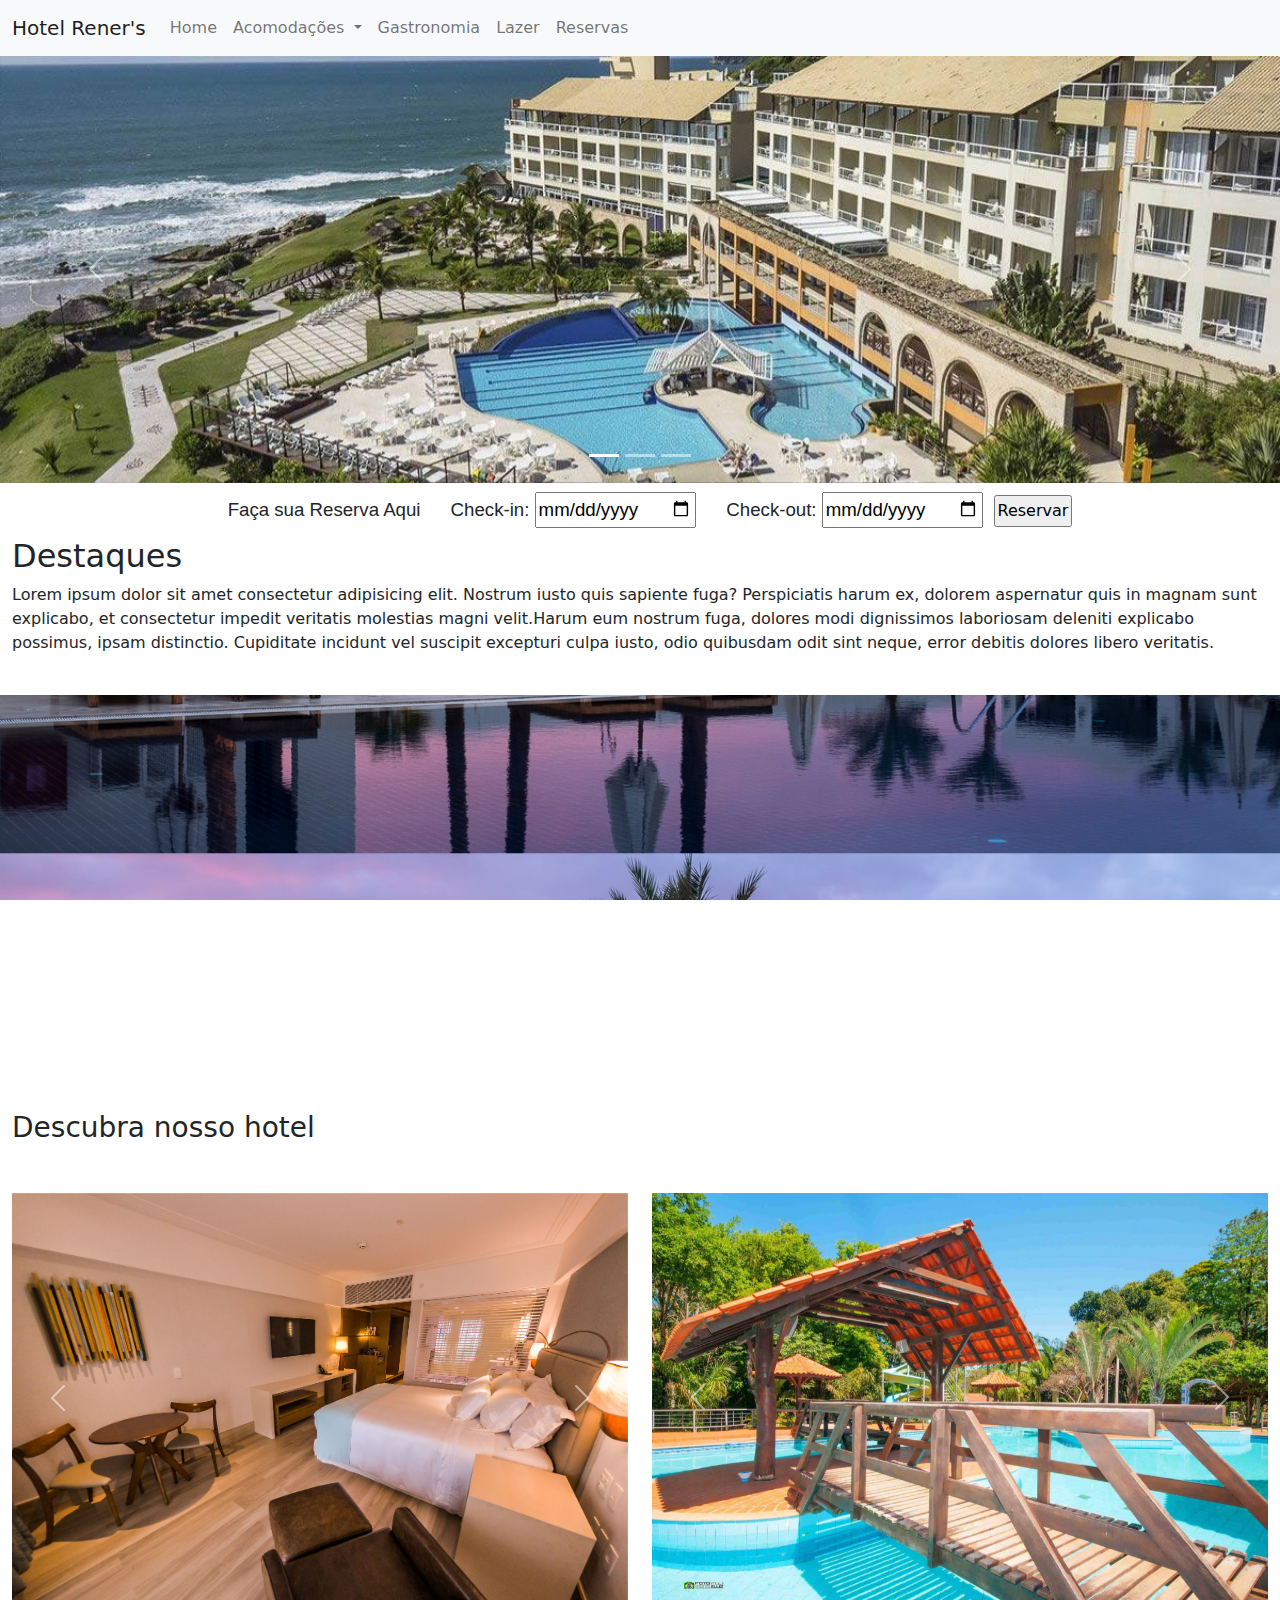
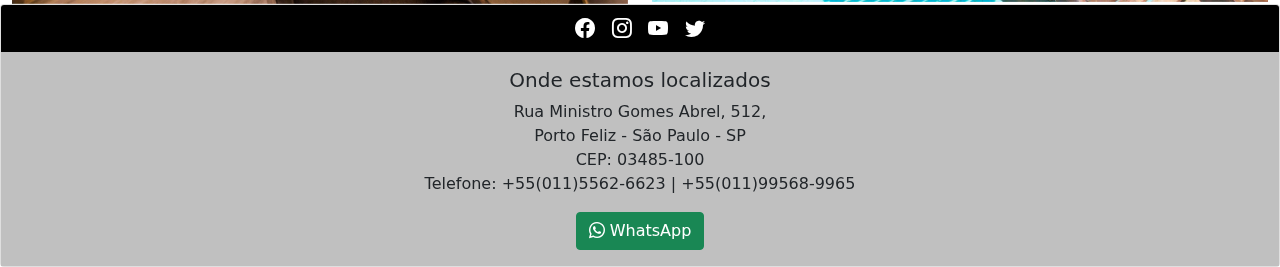
<file: index.html>
<!DOCTYPE html>
<html lang="pt-BR">
<head>
    <meta charset="UTF-8">
    <meta http-equiv="X-UA-Compatible" content="IE=edge">
    <meta name="viewport" content="width=device-width, initial-scale=1.0">
    <title>Hotel Rener's</title>
    <link rel="stylesheet" href="css/bootstrap.min.css">
    <link rel="stylesheet" href="https://cdn.jsdelivr.net/npm/bootstrap-icons@1.8.1/font/bootstrap-icons.css">
    <link rel="stylesheet" href="css/styles.css">
</head>
<body>
    <!-- Início da barra de navegação -->
    <nav class="navbar navbar-expand-lg navbar-light bg-light">
        <div class="container-fluid">
          <a class="navbar-brand" href="index.html">Hotel Rener's</a>
          <button class="navbar-toggler" type="button" data-bs-toggle="collapse" data-bs-target="#navbarSupportedContent" aria-controls="navbarSupportedContent" aria-expanded="false" aria-label="Toggle navigation">
            <span class="navbar-toggler-icon"></span>
          </button>
          <div class="collapse navbar-collapse" id="navbarSupportedContent">
            <ul class="navbar-nav me-auto mb-2 mb-lg-0">
              <li class="nav-item">
                <a class="nav-link" href="index.html">Home</a>
              </li>
              <li class="nav-item dropdown">
                <a class="nav-link dropdown-toggle" href="#" id="navbarDropdown" role="button" data-bs-toggle="dropdown" aria-expanded="false">
                  Acomodações
                </a>
                <ul class="dropdown-menu" aria-labelledby="navbarDropdown">
                  <li><a class="dropdown-item" href="standard.html">Standard</a></li>
                  <li><a class="dropdown-item" href="master.html">Master</a></li>
                  <li><a class="dropdown-item" href="presidential.html">Presidential</a></li>
                </ul>
              </li>
              <li class="nav-item">
                <a class="nav-link" href="gastronomia.html">Gastronomia</a>
              </li>
              <li class="nav-item">
                <a class="nav-link" href="lazer.html">Lazer</a>
              </li>
              <li class="nav-item">
                <a class="nav-link" href="reservas.html">Reservas</a>
              </li>
            </ul>
          </div>
        </div>
      </nav>
    <!-- Fim da barra de navegação -->

    <!-- Início do carousel -->
    <div id="carouselExampleIndicators" class="carousel slide" data-bs-ride="carousel">
        <div class="carousel-indicators">
          <button type="button" data-bs-target="#carouselExampleIndicators" data-bs-slide-to="0" class="active" aria-current="true" aria-label="Slide 1"></button>
          <button type="button" data-bs-target="#carouselExampleIndicators" data-bs-slide-to="1" aria-label="Slide 2"></button>
          <button type="button" data-bs-target="#carouselExampleIndicators" data-bs-slide-to="2" aria-label="Slide 3"></button>
        </div>
        <div class="carousel-inner">
          <div class="carousel-item active">
            <img src="img/hotel.jpg" class="d-block w-100" alt="...">
          </div>
          <div class="carousel-item">
            <img src="img/hotelll.png" class="d-block w-100" alt="...">
          </div>
          <div class="carousel-item">
            <img src="img/hotell.jpg" class="d-block w-100" alt="...">
          </div>
        </div>
        <button class="carousel-control-prev" type="button" data-bs-target="#carouselExampleIndicators" data-bs-slide="prev">
          <span class="carousel-control-prev-icon" aria-hidden="true"></span>
          <span class="visually-hidden">Previous</span>
        </button>
        <button class="carousel-control-next" type="button" data-bs-target="#carouselExampleIndicators" data-bs-slide="next">
          <span class="carousel-control-next-icon" aria-hidden="true"></span>
          <span class="visually-hidden">Next</span>
        </button>
      </div>
    <!-- Fim do carousel -->

    <!-- Inicio do container-fluid -->
    <div class="container-fluid fundo-branco">
        <div class="row">
            <div class="col">
                <form id="reservas_superior">
                    <label>Faça sua Reserva Aqui</label>
                    <label>Check-in: 
                        <input type="date" id="checkin" required>
                    </label>
                    <label>Check-out: 
                        <input type="date" id="checkout" required>
                    </label>
                    <input type="submit" id="btnreservar" value="Reservar">
                </form>
            </div>
        </div>
    <!-- Área do main do hotel -->
        <h2>Destaques</h2>
        <p><span>Lorem ipsum dolor sit amet consectetur adipisicing elit. Nostrum iusto quis sapiente fuga? Perspiciatis harum ex, dolorem aspernatur quis in magnam sunt explicabo, et consectetur impedit veritatis molestias magni velit.</span><span>Harum eum nostrum fuga, dolores modi dignissimos laboriosam deleniti explicabo possimus, ipsam distinctio. Cupiditate incidunt vel suscipit excepturi culpa iusto, odio quibusdam odit sint neque, error debitis dolores libero veritatis.</span></p>
        <p>&nbsp;</p>


    <!-- Fim da área do main do hotel -->
    </div>
    <!-- Fim do container-fluid -->
    <p>&nbsp;</p>
    <p>&nbsp;</p>
    <p>&nbsp;</p>
    <p>&nbsp;</p>
    <p>&nbsp;</p>
    <p>&nbsp;</p>
    <p>&nbsp;</p>
    <p>&nbsp;</p>
    <!-- Início de um outro container-fluid -->

    <div class="container-fluid fundo-branco">
      <div class="row">
        <p>&nbsp;</p>
        <p>&nbsp;</p>
        <h3>Descubra nosso hotel</h3>
        <p>&nbsp;</p>
        <div class="col-6">
          <!-- Início do carousel acomodações -->

          <div id="carouselExampleControls2" class="carousel slide" data-bs-ride="carousel">
            <div class="carousel-inner">
              <div class="carousel-item active">
                <img src="img/quarto12.jpg" class="d-block w-100" alt="...">
              </div>
              <div class="carousel-item">
                <img src="img/quarto14.jpg" class="d-block w-100" alt="...">
              </div>
              <div class="carousel-item">
                <img src="img/quarto9.jpg" class="d-block w-100" alt="...">
              </div>
            </div>
            <button class="carousel-control-prev" type="button" data-bs-target="#carouselExampleControls2" data-bs-slide="prev">
              <span class="carousel-control-prev-icon" aria-hidden="true"></span>
              <span class="visually-hidden">Previous</span>
            </button>
            <button class="carousel-control-next" type="button" data-bs-target="#carouselExampleControls2" data-bs-slide="next">
              <span class="carousel-control-next-icon" aria-hidden="true"></span>
              <span class="visually-hidden">Next</span>
            </button>
          </div>

          <!-- Fim do carousel acomodações -->
        </div>
        <div class="col-6">
          <!-- Início do carousel lazer -->
          <div id="carouselExampleControls3" class="carousel slide" data-bs-ride="carousel">
            <div class="carousel-inner">
              <div class="carousel-item active">
                <img src="img/lazer4.jpg" class="d-block w-100" alt="...">
              </div>
              <div class="carousel-item">
                <img src="img/lazer5.jpg" class="d-block w-100" alt="...">
              </div>
              <div class="carousel-item">
                <img src="img/lazer2.jpg" class="d-block w-100" alt="...">
              </div>
            </div>
            <button class="carousel-control-prev" type="button" data-bs-target="#carouselExampleControls3" data-bs-slide="prev">
              <span class="carousel-control-prev-icon" aria-hidden="true"></span>
              <span class="visually-hidden">Previous</span>
            </button>
            <button class="carousel-control-next" type="button" data-bs-target="#carouselExampleControls3" data-bs-slide="next">
              <span class="carousel-control-next-icon" aria-hidden="true"></span>
              <span class="visually-hidden">Next</span>
            </button>
          </div>
          <!-- Fim do carousel lazer -->
        </div>
      </div>
    </div>

    <!-- Fim do outro container-fluid -->

    <!-- Início do rodapé(footer) -->
    <div class="card text-center">
      <div class="card-header fundo">
        <a href="http://www.facebook.com" target="_blank"><i class="bi bi-facebook"></i>
        </a>
        <a href="http://www.instagram.com" target="_blank"><i class="bi bi-instagram"></i>
        </a>
        <a href="http://www.youtube.com" target="_blank"><i class="bi bi-youtube"></i>
        </a>
        <a href="http://www.twitter.com" target="_blank"><i class="bi bi-twitter"></i>
        </a>
      </div>
      <div class="card-body fundo2">
        <h5 class="card-title">Onde estamos localizados</h5>
        <p class="card-text">
          Rua Ministro Gomes Abrel, 512, <br>
          Porto Feliz - São Paulo - SP <br>
          CEP: 03485-100 <br>
          Telefone: +55(011)5562-6623 | +55(011)99568-9965
        </p>
        <a href="https://wa.me/11995689965?text=Ola" class="btn btn-success"><i class="bi bi-whatsapp"></i> WhatsApp</a>
      </div>
    </div>
    <!-- Fim do rodapé(footer) -->
    <script src="js/bootstrap.min.js"></script>
</body>
</html>
</file>
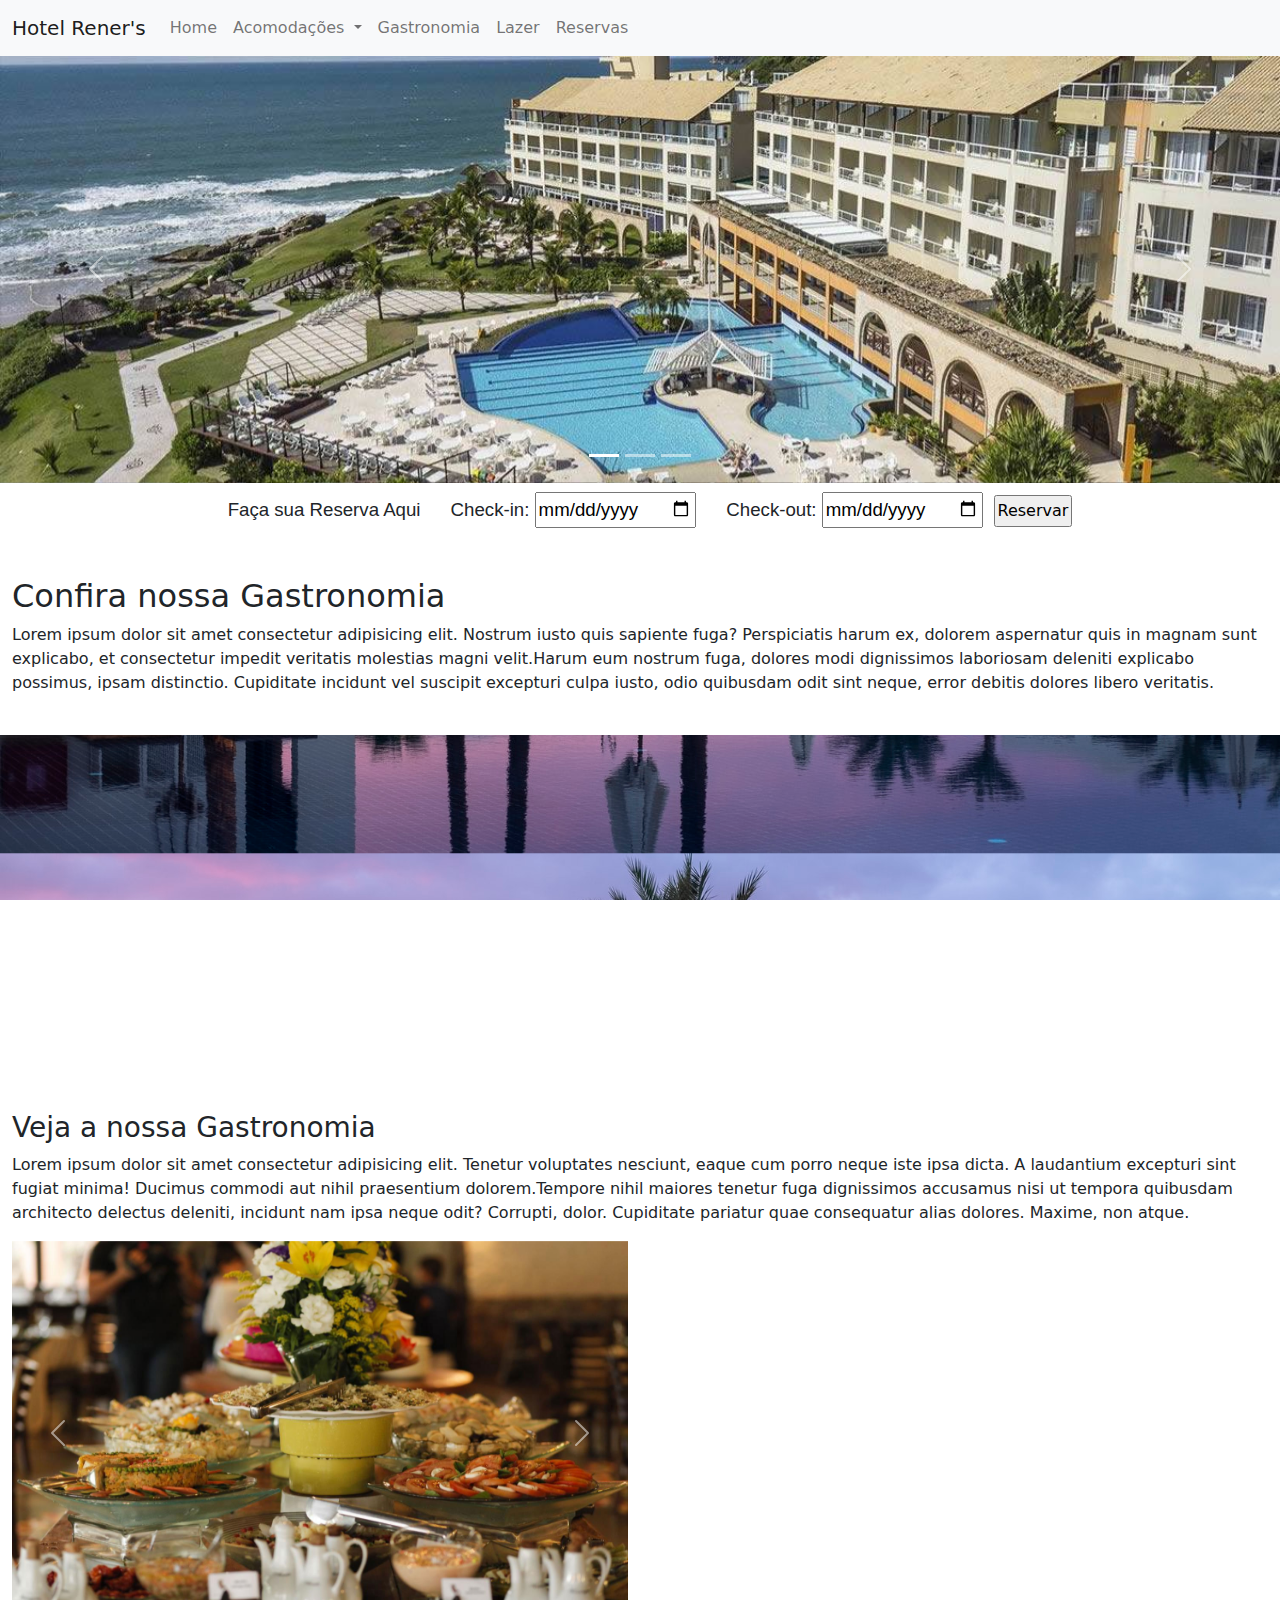
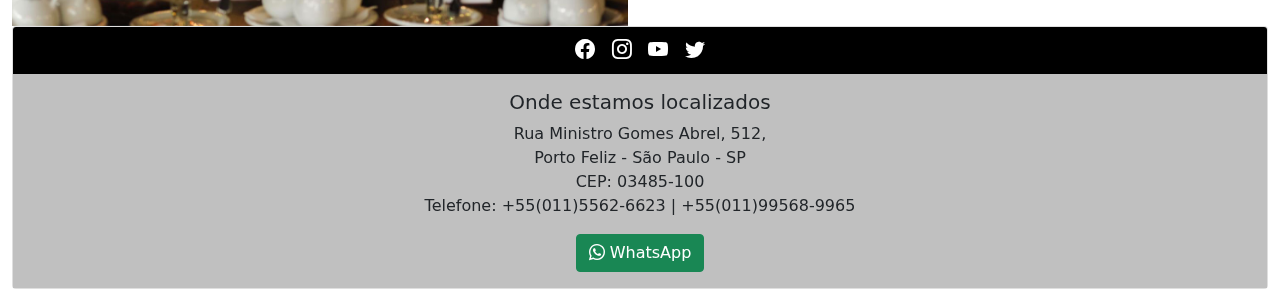
<file: gastronomia.html>
<!DOCTYPE html>
<html lang="pt-BR">
<head>
    <meta charset="UTF-8">
    <meta http-equiv="X-UA-Compatible" content="IE=edge">
    <meta name="viewport" content="width=device-width, initial-scale=1.0">
    <title>Hotel Rener's</title>
    <link rel="stylesheet" href="css/bootstrap.min.css">
    <link rel="stylesheet" href="https://cdn.jsdelivr.net/npm/bootstrap-icons@1.8.1/font/bootstrap-icons.css">
    <link rel="stylesheet" href="css/styles.css">
</head>
<body>
    <!-- Início da barra de navegação -->
    <nav class="navbar navbar-expand-lg navbar-light bg-light">
        <div class="container-fluid">
          <a class="navbar-brand" href="index.html">Hotel Rener's</a>
          <button class="navbar-toggler" type="button" data-bs-toggle="collapse" data-bs-target="#navbarSupportedContent" aria-controls="navbarSupportedContent" aria-expanded="false" aria-label="Toggle navigation">
            <span class="navbar-toggler-icon"></span>
          </button>
          <div class="collapse navbar-collapse" id="navbarSupportedContent">
            <ul class="navbar-nav me-auto mb-2 mb-lg-0">
              <li class="nav-item">
                <a class="nav-link" href="index.html">Home</a>
              </li>
              <li class="nav-item dropdown">
                <a class="nav-link dropdown-toggle" href="#" id="navbarDropdown" role="button" data-bs-toggle="dropdown" aria-expanded="false">
                  Acomodações
                </a>
                <ul class="dropdown-menu" aria-labelledby="navbarDropdown">
                  <li><a class="dropdown-item" href="standard.html">Standard</a></li>
                  <li><a class="dropdown-item" href="master.html">Master</a></li>
                  <li><a class="dropdown-item" href="presidential.html">Presidential</a></li>
                </ul>
              </li>
              <li class="nav-item">
                <a class="nav-link" href="gastronomia.html">Gastronomia</a>
              </li>
              <li class="nav-item">
                <a class="nav-link" href="lazer.html">Lazer</a>
              </li>
              <li class="nav-item">
                <a class="nav-link" href="reservas.html">Reservas</a>
              </li>
            </ul>
          </div>
        </div>
      </nav>
    <!-- Fim da barra de navegação -->
    <!-- Início do carousel -->
    <div id="carouselExampleIndicators" class="carousel slide" data-bs-ride="carousel">
        <div class="carousel-indicators">
          <button type="button" data-bs-target="#carouselExampleIndicators" data-bs-slide-to="0" class="active" aria-current="true" aria-label="Slide 1"></button>
          <button type="button" data-bs-target="#carouselExampleIndicators" data-bs-slide-to="1" aria-label="Slide 2"></button>
          <button type="button" data-bs-target="#carouselExampleIndicators" data-bs-slide-to="2" aria-label="Slide 3"></button>
        </div>
        <div class="carousel-inner">
          <div class="carousel-item active">
            <img src="img/hotel.jpg" class="d-block w-100" alt="...">
          </div>
          <div class="carousel-item">
            <img src="img/hotelll.png" class="d-block w-100" alt="...">
          </div>
          <div class="carousel-item">
            <img src="img/hotell.jpg" class="d-block w-100" alt="...">
          </div>
        </div>
        <button class="carousel-control-prev" type="button" data-bs-target="#carouselExampleIndicators" data-bs-slide="prev">
          <span class="carousel-control-prev-icon" aria-hidden="true"></span>
          <span class="visually-hidden">Previous</span>
        </button>
        <button class="carousel-control-next" type="button" data-bs-target="#carouselExampleIndicators" data-bs-slide="next">
          <span class="carousel-control-next-icon" aria-hidden="true"></span>
          <span class="visually-hidden">Next</span>
        </button>
      </div>
    <!-- Fim do carousel -->

    <!-- Inicio da reserva -->
    <div class="container-fluid fundo-branco">
        <div class="row">
            <div class="col">
                <form id="reservas_superior">
                    <label>Faça sua Reserva Aqui</label>
                    <label>Check-in: 
                        <input type="date" id="checkin" required>
                    </label>
                    <label>Check-out: 
                        <input type="date" id="checkout" required>
                    </label>
                    <input type="submit" id="btnreservar" value="Reservar">
                </form>
            </div>
        </div>
	<!-- Fim da reserva -->	

	<!-- Início de um outro container-fluid -->	

    <!-- Área do main do hotel -->
	<p>&nbsp;</p>
    <h2>Confira nossa Gastronomia</h2>
    <p><span>Lorem ipsum dolor sit amet consectetur adipisicing elit. Nostrum iusto quis sapiente fuga? Perspiciatis harum ex, dolorem aspernatur quis in magnam sunt explicabo, et consectetur impedit veritatis molestias magni velit.</span><span>Harum eum nostrum fuga, dolores modi dignissimos laboriosam deleniti explicabo possimus, ipsam distinctio. Cupiditate incidunt vel suscipit excepturi culpa iusto, odio quibusdam odit sint neque, error debitis dolores libero veritatis.</span></p>
    <p>&nbsp;</p>
    <!-- Fim da área do main do hotel -->

    </div>
    <!-- Fim do container-fluid -->
	<p>&nbsp;</p>
    <p>&nbsp;</p>
    <p>&nbsp;</p>
    <p>&nbsp;</p>
    <p>&nbsp;</p>
    <p>&nbsp;</p>
    <p>&nbsp;</p>
    <p>&nbsp;</p>
    <!-- Início de um outro container-fluid -->

    <div class="container-fluid fundo-branco">
      <div class="row">
        <p>&nbsp;</p>
        <h3>Veja a nossa Gastronomia</h3>
		<p><span>Lorem ipsum dolor sit amet consectetur adipisicing elit. Tenetur voluptates nesciunt, eaque cum porro neque iste ipsa dicta. A laudantium excepturi sint fugiat minima! Ducimus commodi aut nihil praesentium dolorem.</span><span>Tempore nihil maiores tenetur fuga dignissimos accusamus nisi ut tempora quibusdam architecto delectus deleniti, incidunt nam ipsa neque odit? Corrupti, dolor. Cupiditate pariatur quae consequatur alias dolores. Maxime, non atque.</span></p>
        <div class="col-6">
          <!-- Início do carousel acomodações -->

          <div id="carouselExampleControls2" class="carousel slide" data-bs-ride="carousel">
            <div class="carousel-inner">
              <div class="carousel-item active">
                <img src="img/gastronomia2.jpg" class="d-block w-100" alt="...">
              </div>
              <div class="carousel-item">
                <img src="img/gastronomia23.jpg" class="d-block w-100" alt="...">
              </div>
              <div class="carousel-item">
                <img src="img/gastronomia11.jpg" class="d-block w-100" alt="...">
              </div>
            </div>
            <button class="carousel-control-prev" type="button" data-bs-target="#carouselExampleControls2" data-bs-slide="prev">
              <span class="carousel-control-prev-icon" aria-hidden="true"></span>
              <span class="visually-hidden">Previous</span>
            </button>
            <button class="carousel-control-next" type="button" data-bs-target="#carouselExampleControls2" data-bs-slide="next">
              <span class="carousel-control-next-icon" aria-hidden="true"></span>
              <span class="visually-hidden">Next</span>
            </button>
          </div>

          <!-- Fim do carousel acomodações -->
        </div>

    </div>
    <!-- Início do calendário -->

    <!-- Início do rodapé(footer) -->
    <div class="card text-center">
      <div class="card-header fundo">
        <a href="http://www.facebook.com" target="_blank"><i class="bi bi-facebook"></i>
        </a>
        <a href="http://www.instagram.com" target="_blank"><i class="bi bi-instagram"></i>
        </a>
        <a href="http://www.youtube.com" target="_blank"><i class="bi bi-youtube"></i>
        </a>
        <a href="http://www.twitter.com" target="_blank"><i class="bi bi-twitter"></i>
        </a>
      </div>
      <div class="card-body fundo2">
        <h5 class="card-title">Onde estamos localizados</h5>
        <p class="card-text">
          Rua Ministro Gomes Abrel, 512, <br>
          Porto Feliz - São Paulo - SP <br>
          CEP: 03485-100 <br>
          Telefone: +55(011)5562-6623 | +55(011)99568-9965
        </p>
        <a href="https://wa.me/11995689965?text=Ola" class="btn btn-success"><i class="bi bi-whatsapp"></i> WhatsApp</a>
      </div>
    </div>
    <!-- Fim do rodapé(footer) -->
    <script src="js/bootstrap.min.js"></script>
</body>
</html>
</file>
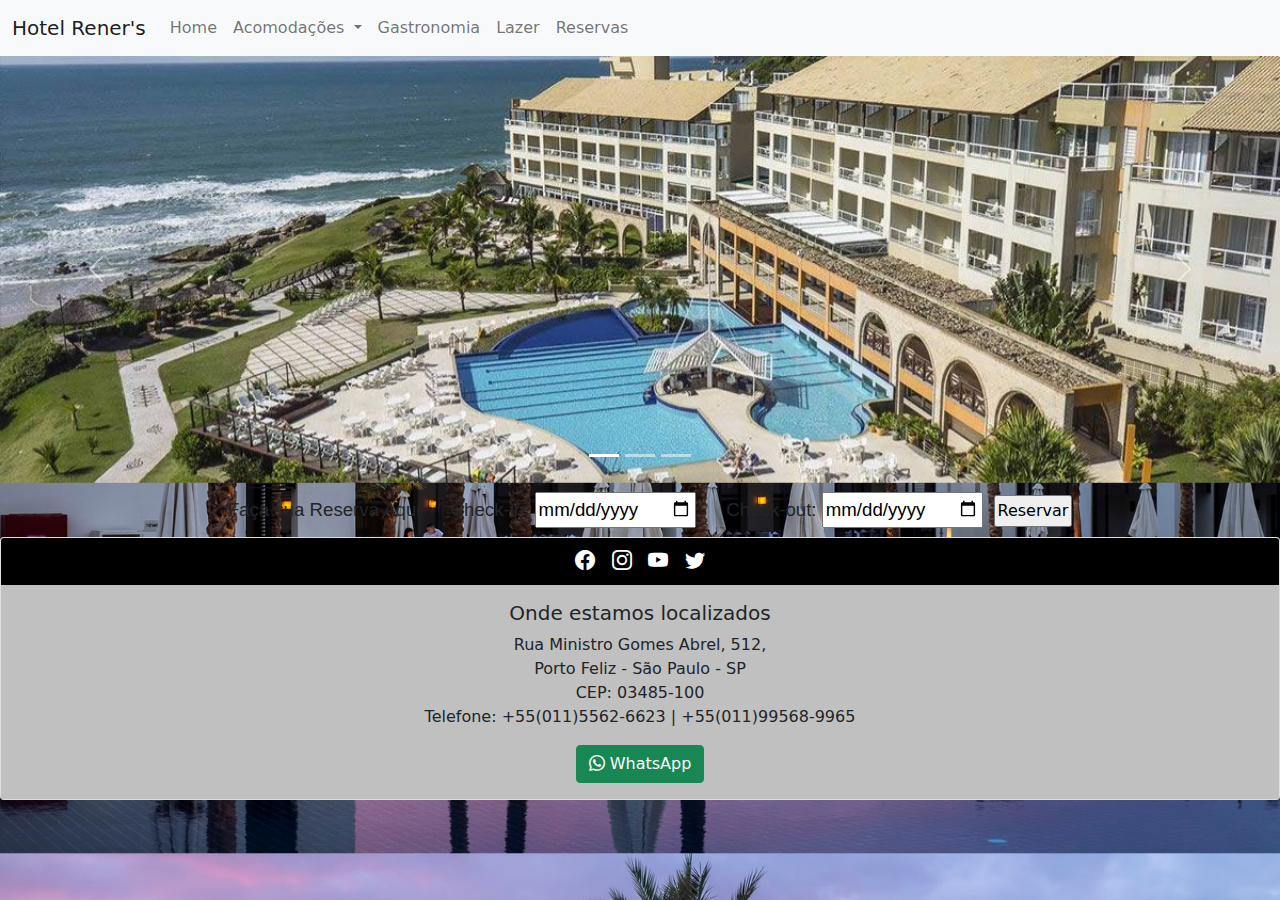
<file: layout.html>
<!DOCTYPE html>
<html lang="pt-BR">
<head>
    <meta charset="UTF-8">
    <meta http-equiv="X-UA-Compatible" content="IE=edge">
    <meta name="viewport" content="width=device-width, initial-scale=1.0">
    <title>Hotel Rener's</title>
    <link rel="stylesheet" href="css/bootstrap.min.css">
    <link rel="stylesheet" href="https://cdn.jsdelivr.net/npm/bootstrap-icons@1.8.1/font/bootstrap-icons.css">
    <link rel="stylesheet" href="css/styles.css">
</head>
<body>
    <!-- Início da barra de navegação -->
    <nav class="navbar navbar-expand-lg navbar-light bg-light">
        <div class="container-fluid">
          <a class="navbar-brand" href="index.html">Hotel Rener's</a>
          <button class="navbar-toggler" type="button" data-bs-toggle="collapse" data-bs-target="#navbarSupportedContent" aria-controls="navbarSupportedContent" aria-expanded="false" aria-label="Toggle navigation">
            <span class="navbar-toggler-icon"></span>
          </button>
          <div class="collapse navbar-collapse" id="navbarSupportedContent">
            <ul class="navbar-nav me-auto mb-2 mb-lg-0">
              <li class="nav-item">
                <a class="nav-link" href="index.html">Home</a>
              </li>
              <li class="nav-item dropdown">
                <a class="nav-link dropdown-toggle" href="#" id="navbarDropdown" role="button" data-bs-toggle="dropdown" aria-expanded="false">
                  Acomodações
                </a>
                <ul class="dropdown-menu" aria-labelledby="navbarDropdown">
                  <li><a class="dropdown-item" href="standard.html">Standard</a></li>
                  <li><a class="dropdown-item" href="master.html">Master</a></li>
                  <li><a class="dropdown-item" href="presidential.html">Presidential</a></li>
                </ul>
              </li>
              <li class="nav-item">
                <a class="nav-link" href="gastronomia.html">Gastronomia</a>
              </li>
              <li class="nav-item">
                <a class="nav-link" href="lazer.html">Lazer</a>
              </li>
              <li class="nav-item">
                <a class="nav-link" href="reservas.html">Reservas</a>
              </li>
            </ul>
          </div>
        </div>
      </nav>
    <!-- Fim da barra de navegação -->
    <!-- Início do carousel -->
    <div id="carouselExampleIndicators" class="carousel slide" data-bs-ride="carousel">
        <div class="carousel-indicators">
          <button type="button" data-bs-target="#carouselExampleIndicators" data-bs-slide-to="0" class="active" aria-current="true" aria-label="Slide 1"></button>
          <button type="button" data-bs-target="#carouselExampleIndicators" data-bs-slide-to="1" aria-label="Slide 2"></button>
          <button type="button" data-bs-target="#carouselExampleIndicators" data-bs-slide-to="2" aria-label="Slide 3"></button>
        </div>
        <div class="carousel-inner">
          <div class="carousel-item active">
            <img src="img/hotel.jpg" class="d-block w-100" alt="...">
          </div>
          <div class="carousel-item">
            <img src="img/hotelll.png" class="d-block w-100" alt="...">
          </div>
          <div class="carousel-item">
            <img src="img/hotell.jpg" class="d-block w-100" alt="...">
          </div>
        </div>
        <button class="carousel-control-prev" type="button" data-bs-target="#carouselExampleIndicators" data-bs-slide="prev">
          <span class="carousel-control-prev-icon" aria-hidden="true"></span>
          <span class="visually-hidden">Previous</span>
        </button>
        <button class="carousel-control-next" type="button" data-bs-target="#carouselExampleIndicators" data-bs-slide="next">
          <span class="carousel-control-next-icon" aria-hidden="true"></span>
          <span class="visually-hidden">Next</span>
        </button>
      </div>
    <!-- Fim do carousel -->

    <!-- Inicio do calendário -->
    <div class="container-fluid">
        <div class="row">
            <div class="col">
                <form id="reservas_superior">
                    <label>Faça sua Reserva Aqui</label>
                    <label>Check-in: 
                        <input type="date" id="checkin" required>
                    </label>
                    <label>Check-out: 
                        <input type="date" id="checkout" required>
                    </label>
                    <input type="submit" id="btnreservar" value="Reservar">
                </form>
            </div>
        </div>
    </div>
    <!-- Início do calendário -->

    <!-- Início do rodapé(footer) -->
    <div class="card text-center">
      <div class="card-header fundo">
        <a href="http://www.facebook.com" target="_blank"><i class="bi bi-facebook"></i>
        </a>
        <a href="http://www.instagram.com" target="_blank"><i class="bi bi-instagram"></i>
        </a>
        <a href="http://www.youtube.com" target="_blank"><i class="bi bi-youtube"></i>
        </a>
        <a href="http://www.twitter.com" target="_blank"><i class="bi bi-twitter"></i>
        </a>
      </div>
      <div class="card-body fundo2">
        <h5 class="card-title">Onde estamos localizados</h5>
        <p class="card-text">
          Rua Ministro Gomes Abrel, 512, <br>
          Porto Feliz - São Paulo - SP <br>
          CEP: 03485-100 <br>
          Telefone: +55(011)5562-6623 | +55(011)99568-9965
        </p>
        <a href="https://wa.me/11995689965?text=Ola" class="btn btn-success"><i class="bi bi-whatsapp"></i> WhatsApp</a>
      </div>
    </div>
    <!-- Fim do rodapé(footer) -->
    <script src="js/bootstrap.min.js"></script>
</body>
</html>
</file>
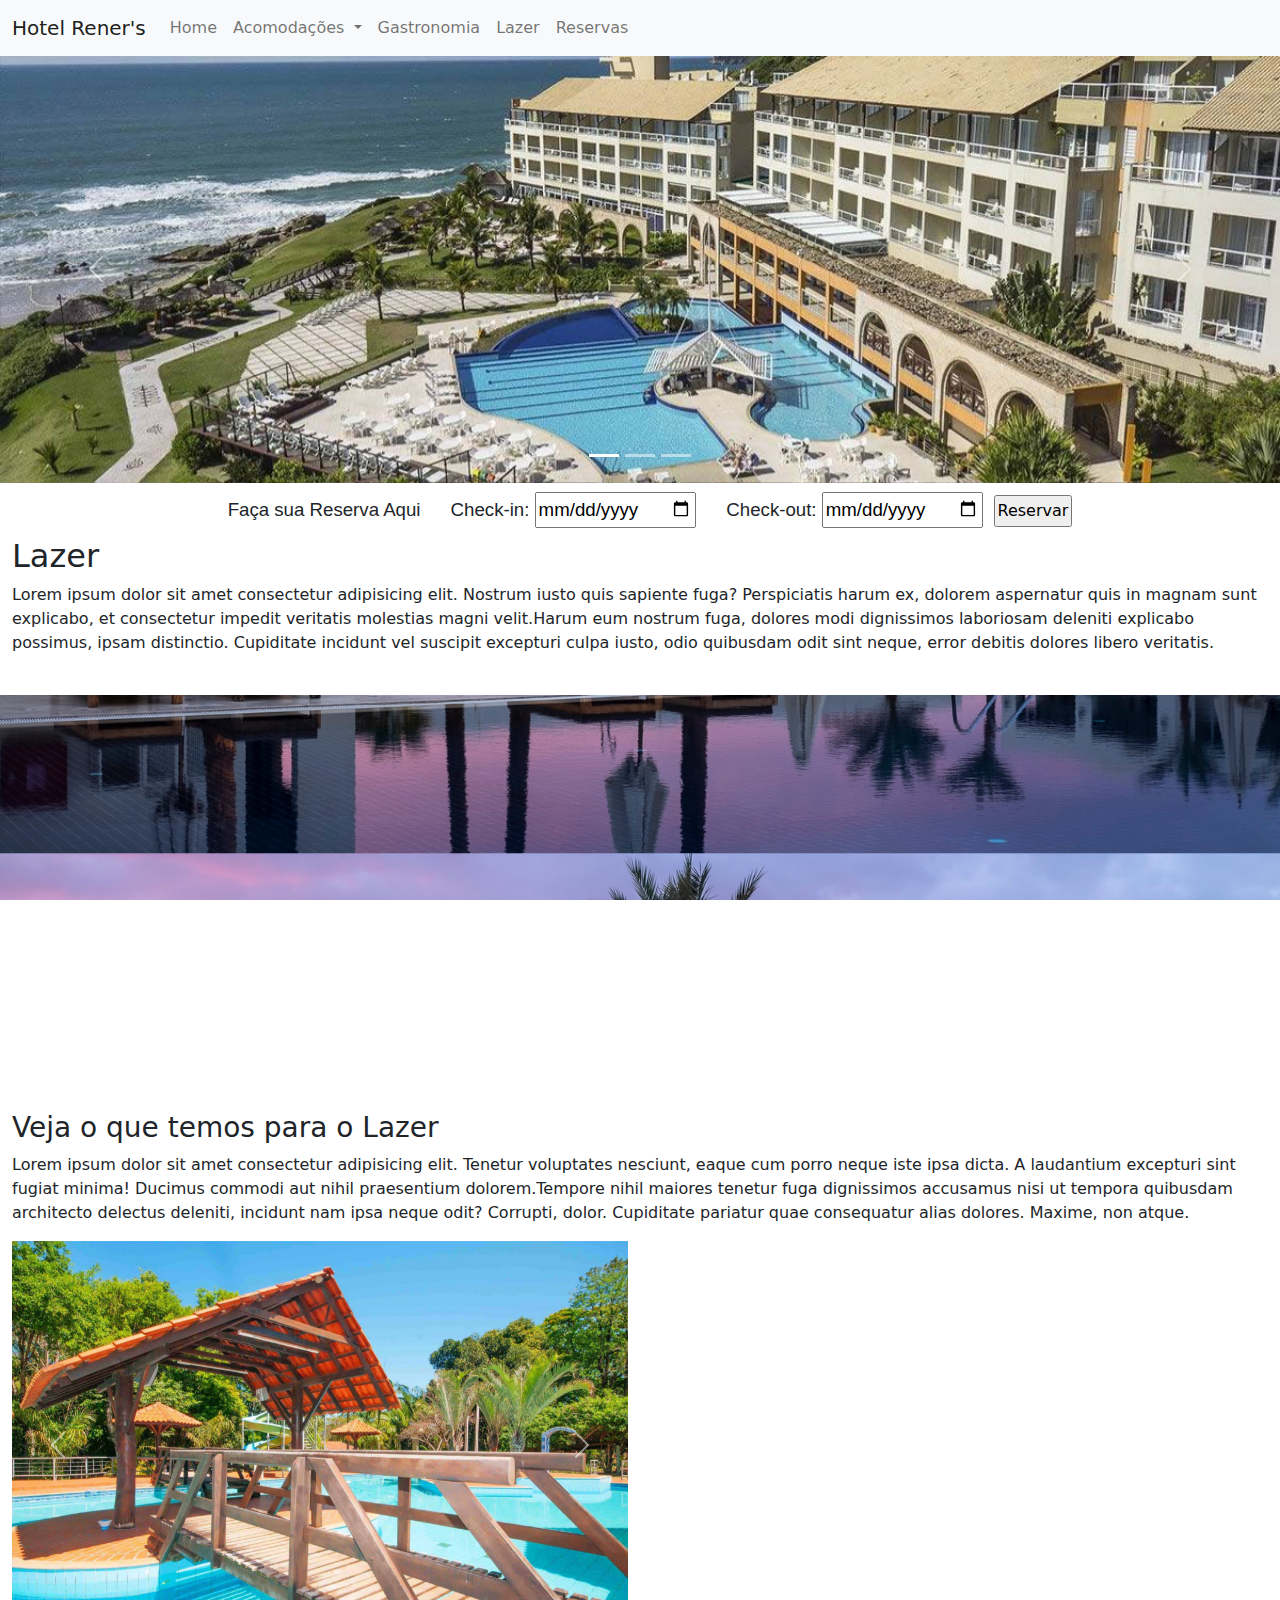
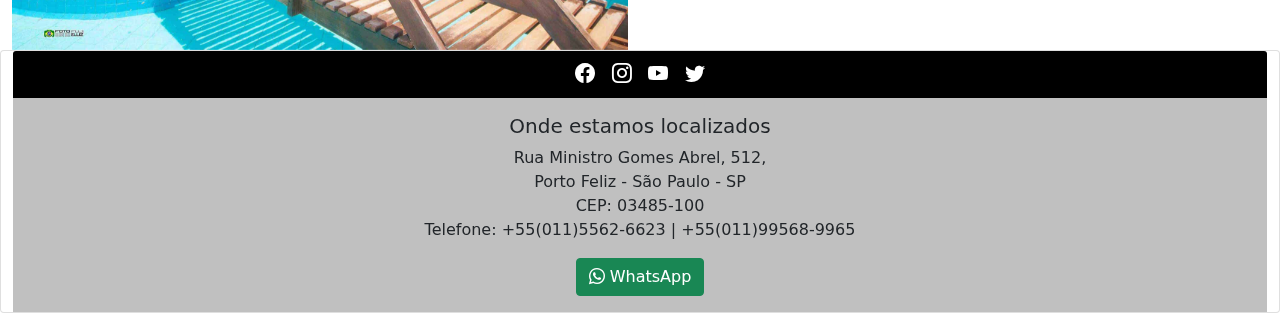
<file: lazer.html>
<!DOCTYPE html>
<html lang="pt-BR">
<head>
    <meta charset="UTF-8">
    <meta http-equiv="X-UA-Compatible" content="IE=edge">
    <meta name="viewport" content="width=device-width, initial-scale=1.0">
    <title>Hotel Rener's</title>
    <link rel="stylesheet" href="css/bootstrap.min.css">
    <link rel="stylesheet" href="https://cdn.jsdelivr.net/npm/bootstrap-icons@1.8.1/font/bootstrap-icons.css">
    <link rel="stylesheet" href="css/styles.css">
</head>
<body>
    <!-- Início da barra de navegação -->
    <nav class="navbar navbar-expand-lg navbar-light bg-light">
        <div class="container-fluid">
          <a class="navbar-brand" href="index.html">Hotel Rener's</a>
          <button class="navbar-toggler" type="button" data-bs-toggle="collapse" data-bs-target="#navbarSupportedContent" aria-controls="navbarSupportedContent" aria-expanded="false" aria-label="Toggle navigation">
            <span class="navbar-toggler-icon"></span>
          </button>
          <div class="collapse navbar-collapse" id="navbarSupportedContent">
            <ul class="navbar-nav me-auto mb-2 mb-lg-0">
              <li class="nav-item">
                <a class="nav-link" href="index.html">Home</a>
              </li>
              <li class="nav-item dropdown">
                <a class="nav-link dropdown-toggle" href="#" id="navbarDropdown" role="button" data-bs-toggle="dropdown" aria-expanded="false">
                  Acomodações
                </a>
                <ul class="dropdown-menu" aria-labelledby="navbarDropdown">
                  <li><a class="dropdown-item" href="standard.html">Standard</a></li>
                  <li><a class="dropdown-item" href="master.html">Master</a></li>
                  <li><a class="dropdown-item" href="presidential.html">Presidential</a></li>
                </ul>
              </li>
              <li class="nav-item">
                <a class="nav-link" href="gastronomia.html">Gastronomia</a>
              </li>
              <li class="nav-item">
                <a class="nav-link" href="lazer.html">Lazer</a>
              </li>
              <li class="nav-item">
                <a class="nav-link" href="reservas.html">Reservas</a>
              </li>
            </ul>
          </div>
        </div>
      </nav>
    <!-- Fim da barra de navegação -->
    <!-- Início do carousel -->
    <div id="carouselExampleIndicators" class="carousel slide" data-bs-ride="carousel">
        <div class="carousel-indicators">
          <button type="button" data-bs-target="#carouselExampleIndicators" data-bs-slide-to="0" class="active" aria-current="true" aria-label="Slide 1"></button>
          <button type="button" data-bs-target="#carouselExampleIndicators" data-bs-slide-to="1" aria-label="Slide 2"></button>
          <button type="button" data-bs-target="#carouselExampleIndicators" data-bs-slide-to="2" aria-label="Slide 3"></button>
        </div>
        <div class="carousel-inner">
          <div class="carousel-item active">
            <img src="img/hotel.jpg" class="d-block w-100" alt="...">
          </div>
          <div class="carousel-item">
            <img src="img/hotelll.png" class="d-block w-100" alt="...">
          </div>
          <div class="carousel-item">
            <img src="img/hotell.jpg" class="d-block w-100" alt="...">
          </div>
        </div>
        <button class="carousel-control-prev" type="button" data-bs-target="#carouselExampleIndicators" data-bs-slide="prev">
          <span class="carousel-control-prev-icon" aria-hidden="true"></span>
          <span class="visually-hidden">Previous</span>
        </button>
        <button class="carousel-control-next" type="button" data-bs-target="#carouselExampleIndicators" data-bs-slide="next">
          <span class="carousel-control-next-icon" aria-hidden="true"></span>
          <span class="visually-hidden">Next</span>
        </button>
      </div>
    <!-- Fim do carousel -->

    <!-- Inicio da reserva -->
    <div class="container-fluid fundo-branco">
        <div class="row">
            <div class="col">
                <form id="reservas_superior">
                    <label>Faça sua Reserva Aqui</label>
                    <label>Check-in: 
                        <input type="date" id="checkin" required>
                    </label>
                    <label>Check-out: 
                        <input type="date" id="checkout" required>
                    </label>
                    <input type="submit" id="btnreservar" value="Reservar">
                </form>
            </div>
        </div>
	<!-- Fim da reserva -->	

    <!-- Início de um outro container-fluid -->

    <!-- Área do main do hotel -->
    <h2>Lazer</h2>
    <p><span>Lorem ipsum dolor sit amet consectetur adipisicing elit. Nostrum iusto quis sapiente fuga? Perspiciatis harum ex, dolorem aspernatur quis in magnam sunt explicabo, et consectetur impedit veritatis molestias magni velit.</span><span>Harum eum nostrum fuga, dolores modi dignissimos laboriosam deleniti explicabo possimus, ipsam distinctio. Cupiditate incidunt vel suscipit excepturi culpa iusto, odio quibusdam odit sint neque, error debitis dolores libero veritatis.</span></p>
    <p>&nbsp;</p>
	<!-- Fim da área do main do hotel -->
    </div>

	<!-- Fim do container-fluid -->
	<p>&nbsp;</p>
	<p>&nbsp;</p>
	<p>&nbsp;</p>
	<p>&nbsp;</p>
	<p>&nbsp;</p>
	<p>&nbsp;</p>
	<p>&nbsp;</p>
	<p>&nbsp;</p>
    <div class="container-fluid fundo-branco">
      <div class="row">
        <p>&nbsp;</p>
        <p>&nbsp;</p>
        <h3>Veja o que temos para o Lazer</h3>
		<p><span>Lorem ipsum dolor sit amet consectetur adipisicing elit. Tenetur voluptates nesciunt, eaque cum porro neque iste ipsa dicta. A laudantium excepturi sint fugiat minima! Ducimus commodi aut nihil praesentium dolorem.</span><span>Tempore nihil maiores tenetur fuga dignissimos accusamus nisi ut tempora quibusdam architecto delectus deleniti, incidunt nam ipsa neque odit? Corrupti, dolor. Cupiditate pariatur quae consequatur alias dolores. Maxime, non atque.</span></p>
        <div class="col-6">
          <!-- Início do carousel acomodações -->

          <div id="carouselExampleControls2" class="carousel slide" data-bs-ride="carousel">
            <div class="carousel-inner">
              <div class="carousel-item active">
                <img src="img/lazer4.jpg" class="d-block w-100" alt="...">
              </div>
              <div class="carousel-item">
                <img src="img/lazer8.jpg" class="d-block w-100" alt="...">
              </div>
              <div class="carousel-item">
                <img src="img/lazer5.jpg" class="d-block w-100" alt="...">
              </div>
            </div>
            <button class="carousel-control-prev" type="button" data-bs-target="#carouselExampleControls2" data-bs-slide="prev">
              <span class="carousel-control-prev-icon" aria-hidden="true"></span>
              <span class="visually-hidden">Previous</span>
            </button>
            <button class="carousel-control-next" type="button" data-bs-target="#carouselExampleControls2" data-bs-slide="next">
              <span class="carousel-control-next-icon" aria-hidden="true"></span>
              <span class="visually-hidden">Next</span>
            </button>
          </div>

          <!-- Fim do carousel acomodações -->

    </div>
    <!-- Início do calendário -->

    <!-- Início do rodapé(footer) -->
    <div class="card text-center">
      <div class="card-header fundo">
        <a href="http://www.facebook.com" target="_blank"><i class="bi bi-facebook"></i>
        </a>
        <a href="http://www.instagram.com" target="_blank"><i class="bi bi-instagram"></i>
        </a>
        <a href="http://www.youtube.com" target="_blank"><i class="bi bi-youtube"></i>
        </a>
        <a href="http://www.twitter.com" target="_blank"><i class="bi bi-twitter"></i>
        </a>
      </div>
      <div class="card-body fundo2">
        <h5 class="card-title">Onde estamos localizados</h5>
        <p class="card-text">
          Rua Ministro Gomes Abrel, 512, <br>
          Porto Feliz - São Paulo - SP <br>
          CEP: 03485-100 <br>
          Telefone: +55(011)5562-6623 | +55(011)99568-9965
        </p>
        <a href="https://wa.me/11995689965?text=Ola" class="btn btn-success"><i class="bi bi-whatsapp"></i> WhatsApp</a>
      </div>
    </div>
    <!-- Fim do rodapé(footer) -->
    <script src="js/bootstrap.min.js"></script>
</body>
</html>
</file>
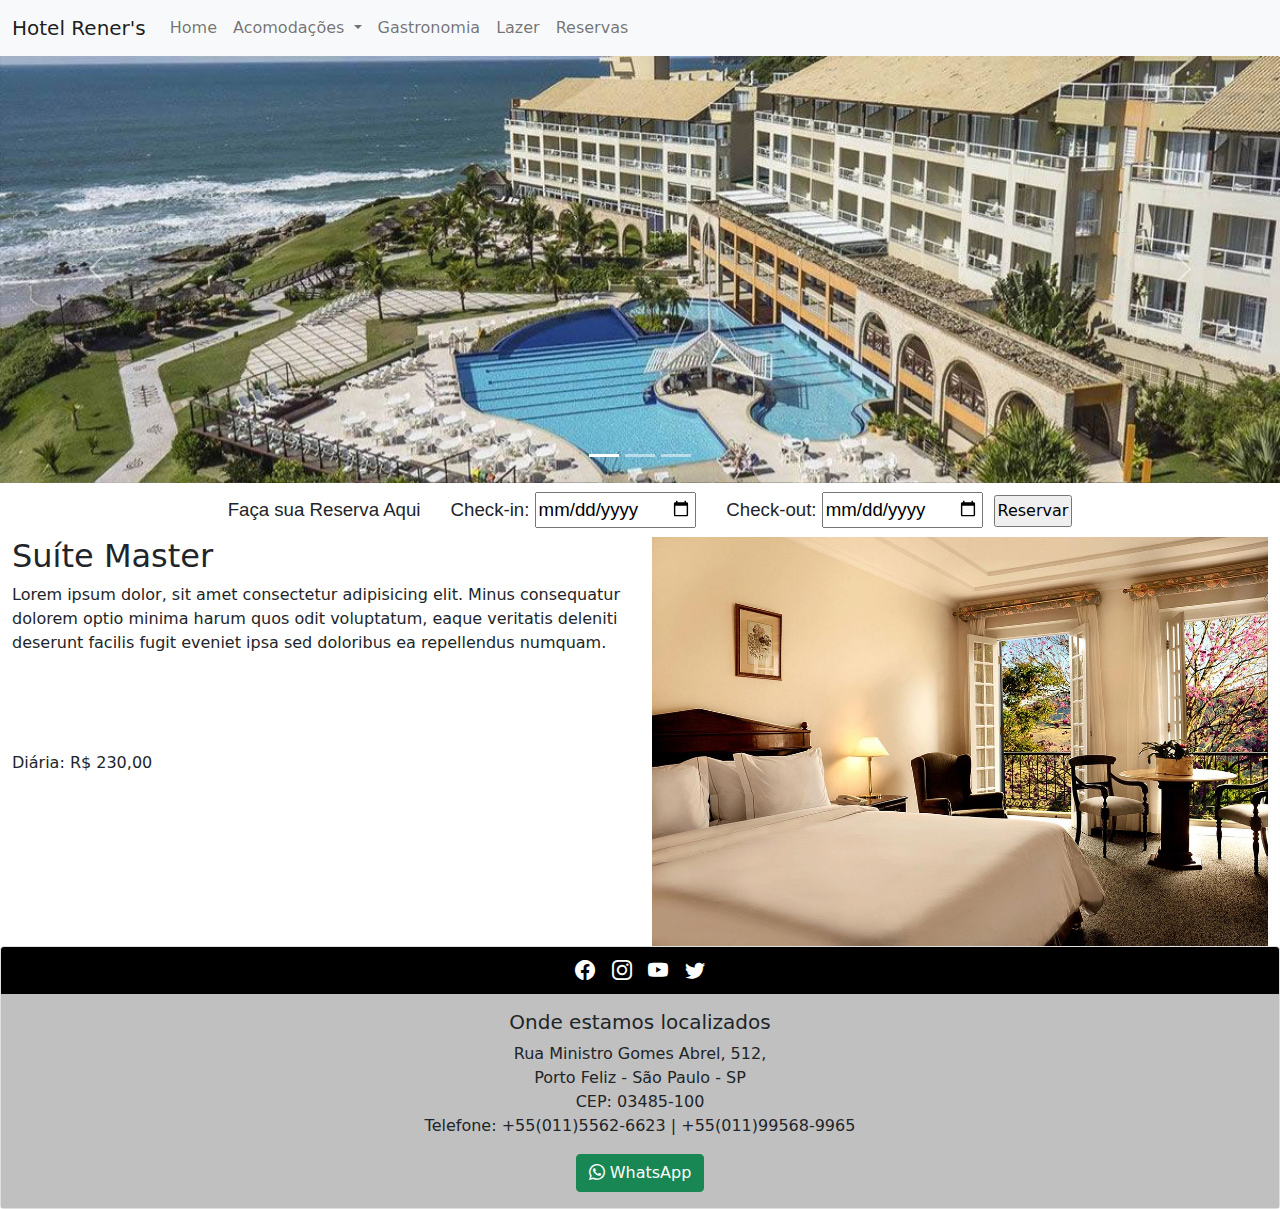
<file: master.html>
<!DOCTYPE html>
<html lang="pt-BR">
<head>
    <meta charset="UTF-8">
    <meta http-equiv="X-UA-Compatible" content="IE=edge">
    <meta name="viewport" content="width=device-width, initial-scale=1.0">
    <title>Hotel Rener's</title>
    <link rel="stylesheet" href="css/bootstrap.min.css">
    <link rel="stylesheet" href="https://cdn.jsdelivr.net/npm/bootstrap-icons@1.8.1/font/bootstrap-icons.css">
    <link rel="stylesheet" href="css/styles.css">
</head>
<body>
    <!-- Início da barra de navegação -->
    <nav class="navbar navbar-expand-lg navbar-light bg-light">
        <div class="container-fluid">
          <a class="navbar-brand" href="index.html">Hotel Rener's</a>
          <button class="navbar-toggler" type="button" data-bs-toggle="collapse" data-bs-target="#navbarSupportedContent" aria-controls="navbarSupportedContent" aria-expanded="false" aria-label="Toggle navigation">
            <span class="navbar-toggler-icon"></span>
          </button>
          <div class="collapse navbar-collapse" id="navbarSupportedContent">
            <ul class="navbar-nav me-auto mb-2 mb-lg-0">
              <li class="nav-item">
                <a class="nav-link" href="index.html">Home</a>
              </li>
              <li class="nav-item dropdown">
                <a class="nav-link dropdown-toggle" href="#" id="navbarDropdown" role="button" data-bs-toggle="dropdown" aria-expanded="false">
                  Acomodações
                </a>
                <ul class="dropdown-menu" aria-labelledby="navbarDropdown">
                  <li><a class="dropdown-item" href="standard.html">Standard</a></li>
                  <li><a class="dropdown-item" href="master.html">Master</a></li>
                  <li><a class="dropdown-item" href="presidential.html">Presidential</a></li>
                </ul>
              </li>
              <li class="nav-item">
                <a class="nav-link" href="gastronomia.html">Gastronomia</a>
              </li>
              <li class="nav-item">
                <a class="nav-link" href="lazer.html">Lazer</a>
              </li>
              <li class="nav-item">
                <a class="nav-link" href="reservas.html">Reservas</a>
              </li>
            </ul>
          </div>
        </div>
      </nav>
    <!-- Fim da barra de navegação -->
    <!-- Início do carousel -->
    <div id="carouselExampleIndicators" class="carousel slide" data-bs-ride="carousel">
        <div class="carousel-indicators">
          <button type="button" data-bs-target="#carouselExampleIndicators" data-bs-slide-to="0" class="active" aria-current="true" aria-label="Slide 1"></button>
          <button type="button" data-bs-target="#carouselExampleIndicators" data-bs-slide-to="1" aria-label="Slide 2"></button>
          <button type="button" data-bs-target="#carouselExampleIndicators" data-bs-slide-to="2" aria-label="Slide 3"></button>
        </div>
        <div class="carousel-inner">
          <div class="carousel-item active">
            <img src="img/hotel.jpg" class="d-block w-100" alt="...">
          </div>
          <div class="carousel-item">
            <img src="img/hotelll.png" class="d-block w-100" alt="...">
          </div>
          <div class="carousel-item">
            <img src="img/hotell.jpg" class="d-block w-100" alt="...">
          </div>
        </div>
        <button class="carousel-control-prev" type="button" data-bs-target="#carouselExampleIndicators" data-bs-slide="prev">
          <span class="carousel-control-prev-icon" aria-hidden="true"></span>
          <span class="visually-hidden">Previous</span>
        </button>
        <button class="carousel-control-next" type="button" data-bs-target="#carouselExampleIndicators" data-bs-slide="next">
          <span class="carousel-control-next-icon" aria-hidden="true"></span>
          <span class="visually-hidden">Next</span>
        </button>
      </div>
    <!-- Fim do carousel -->

    <!-- Inicio do calendário -->
    <div class="container-fluid fundo-branco">
        <div class="row">
            <div class="col">
                <form id="reservas_superior">
                    <label>Faça sua Reserva Aqui</label>
                    <label>Check-in: 
                        <input type="date" id="checkin" required>
                    </label>
                    <label>Check-out: 
                        <input type="date" id="checkout" required>
                    </label>
                    <input type="submit" id="btnreservar" value="Reservar">
                </form>
            </div>
        </div>

        <div class="row">
          <div class="col-6">

            <h2>Suíte Master</h2>
            <p>Lorem ipsum dolor, sit amet consectetur adipisicing elit. Minus consequatur dolorem optio minima harum quos odit voluptatum, eaque veritatis deleniti deserunt facilis fugit eveniet ipsa sed doloribus ea repellendus numquam.</p>
            <p>&nbsp;</p>
            <p>&nbsp;</p>
            <p>Diária: R$ 230,00</p>

          </div>
          <div class="col-6">
            <img src="img/quarto2.jpg" alt="" class="img100">
          </div>
        </div>

    </div>
    <!-- Início do calendário -->

    <!-- Início do rodapé(footer) -->
    <div class="card text-center">
      <div class="card-header fundo">
        <a href="http://www.facebook.com" target="_blank"><i class="bi bi-facebook"></i>
        </a>
        <a href="http://www.instagram.com" target="_blank"><i class="bi bi-instagram"></i>
        </a>
        <a href="http://www.youtube.com" target="_blank"><i class="bi bi-youtube"></i>
        </a>
        <a href="http://www.twitter.com" target="_blank"><i class="bi bi-twitter"></i>
        </a>
      </div>
      <div class="card-body fundo2">
        <h5 class="card-title">Onde estamos localizados</h5>
        <p class="card-text">
          Rua Ministro Gomes Abrel, 512, <br>
          Porto Feliz - São Paulo - SP <br>
          CEP: 03485-100 <br>
          Telefone: +55(011)5562-6623 | +55(011)99568-9965
        </p>
        <a href="https://wa.me/11995689965?text=Ola" class="btn btn-success"><i class="bi bi-whatsapp"></i> WhatsApp</a>
      </div>
    </div>
    <!-- Fim do rodapé(footer) -->
    <script src="js/bootstrap.min.js"></script>
</body>
</html>
</file>
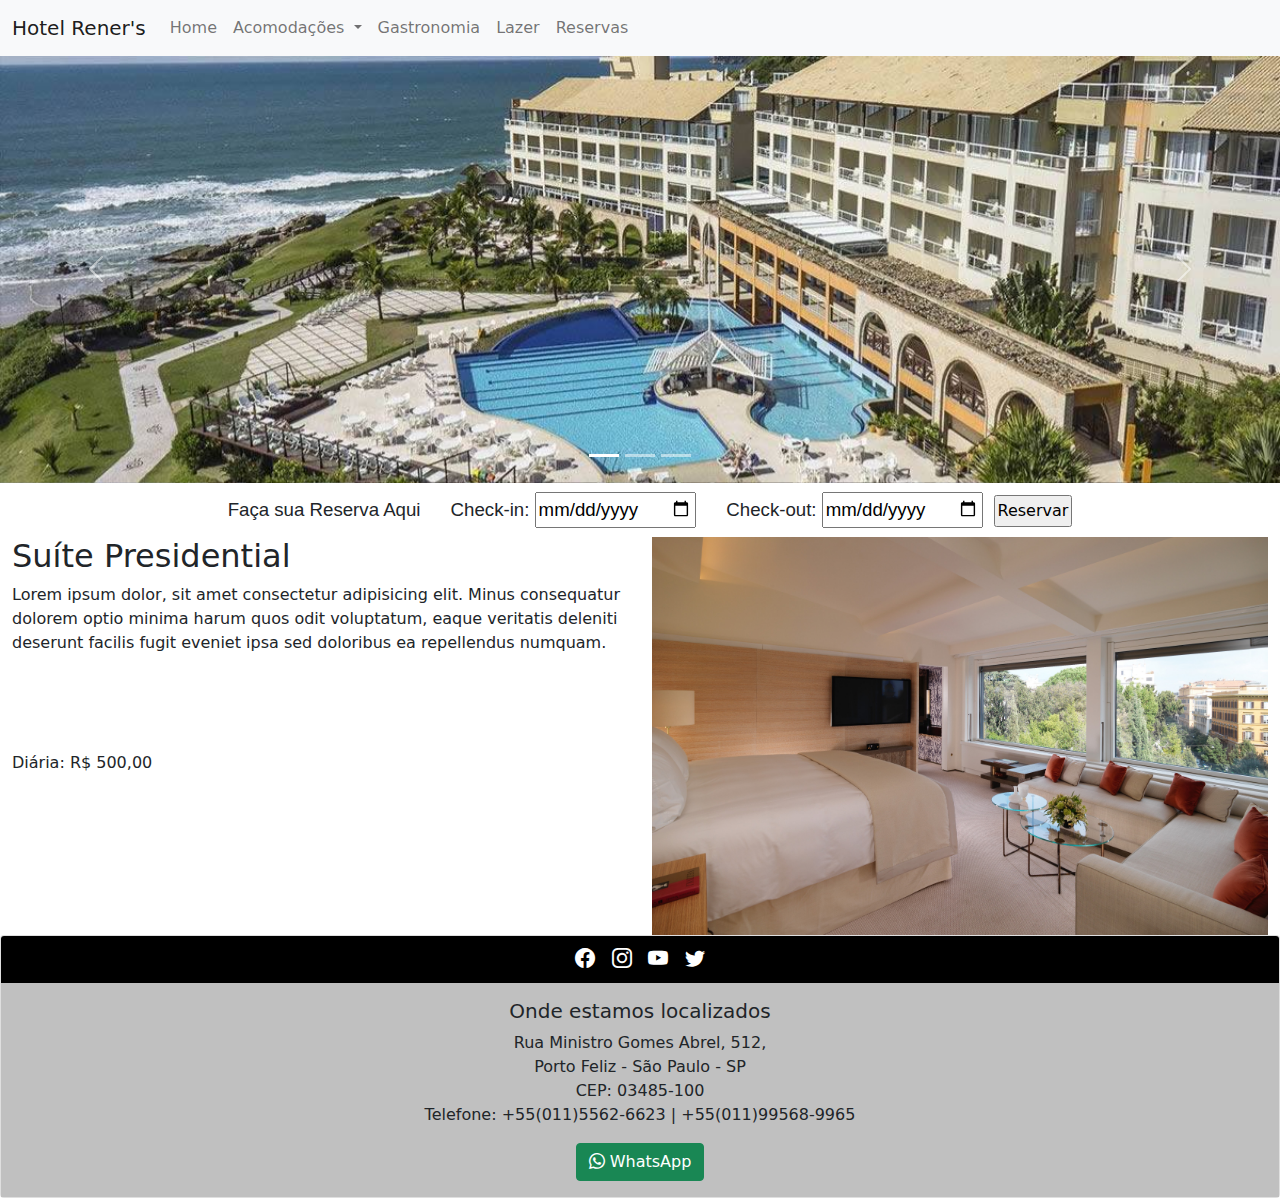
<file: presidential.html>
<!DOCTYPE html>
<html lang="pt-BR">
<head>
    <meta charset="UTF-8">
    <meta http-equiv="X-UA-Compatible" content="IE=edge">
    <meta name="viewport" content="width=device-width, initial-scale=1.0">
    <title>Hotel Rener's</title>
    <link rel="stylesheet" href="css/bootstrap.min.css">
    <link rel="stylesheet" href="https://cdn.jsdelivr.net/npm/bootstrap-icons@1.8.1/font/bootstrap-icons.css">
    <link rel="stylesheet" href="css/styles.css">
</head>
<body>
    <!-- Início da barra de navegação -->
    <nav class="navbar navbar-expand-lg navbar-light bg-light">
        <div class="container-fluid">
          <a class="navbar-brand" href="index.html">Hotel Rener's</a>
          <button class="navbar-toggler" type="button" data-bs-toggle="collapse" data-bs-target="#navbarSupportedContent" aria-controls="navbarSupportedContent" aria-expanded="false" aria-label="Toggle navigation">
            <span class="navbar-toggler-icon"></span>
          </button>
          <div class="collapse navbar-collapse" id="navbarSupportedContent">
            <ul class="navbar-nav me-auto mb-2 mb-lg-0">
              <li class="nav-item">
                <a class="nav-link" href="index.html">Home</a>
              </li>
              <li class="nav-item dropdown">
                <a class="nav-link dropdown-toggle" href="#" id="navbarDropdown" role="button" data-bs-toggle="dropdown" aria-expanded="false">
                  Acomodações
                </a>
                <ul class="dropdown-menu" aria-labelledby="navbarDropdown">
                  <li><a class="dropdown-item" href="standard.html">Standard</a></li>
                  <li><a class="dropdown-item" href="master.html">Master</a></li>
                  <li><a class="dropdown-item" href="presidential.html">Presidential</a></li>
                </ul>
              </li>
              <li class="nav-item">
                <a class="nav-link" href="gastronomia.html">Gastronomia</a>
              </li>
              <li class="nav-item">
                <a class="nav-link" href="lazer.html">Lazer</a>
              </li>
              <li class="nav-item">
                <a class="nav-link" href="reservas.html">Reservas</a>
              </li>
            </ul>
          </div>
        </div>
      </nav>
    <!-- Fim da barra de navegação -->
    <!-- Início do carousel -->
    <div id="carouselExampleIndicators" class="carousel slide" data-bs-ride="carousel">
        <div class="carousel-indicators">
          <button type="button" data-bs-target="#carouselExampleIndicators" data-bs-slide-to="0" class="active" aria-current="true" aria-label="Slide 1"></button>
          <button type="button" data-bs-target="#carouselExampleIndicators" data-bs-slide-to="1" aria-label="Slide 2"></button>
          <button type="button" data-bs-target="#carouselExampleIndicators" data-bs-slide-to="2" aria-label="Slide 3"></button>
        </div>
        <div class="carousel-inner">
          <div class="carousel-item active">
            <img src="img/hotel.jpg" class="d-block w-100" alt="...">
          </div>
          <div class="carousel-item">
            <img src="img/hotelll.png" class="d-block w-100" alt="...">
          </div>
          <div class="carousel-item">
            <img src="img/hotell.jpg" class="d-block w-100" alt="...">
          </div>
        </div>
        <button class="carousel-control-prev" type="button" data-bs-target="#carouselExampleIndicators" data-bs-slide="prev">
          <span class="carousel-control-prev-icon" aria-hidden="true"></span>
          <span class="visually-hidden">Previous</span>
        </button>
        <button class="carousel-control-next" type="button" data-bs-target="#carouselExampleIndicators" data-bs-slide="next">
          <span class="carousel-control-next-icon" aria-hidden="true"></span>
          <span class="visually-hidden">Next</span>
        </button>
      </div>
    <!-- Fim do carousel -->

    <!-- Inicio do calendário -->
    <div class="container-fluid fundo-branco">
        <div class="row">
            <div class="col">
                <form id="reservas_superior">
                    <label>Faça sua Reserva Aqui</label>
                    <label>Check-in: 
                        <input type="date" id="checkin" required>
                    </label>
                    <label>Check-out: 
                        <input type="date" id="checkout" required>
                    </label>
                    <input type="submit" id="btnreservar" value="Reservar">
                </form>
            </div>
        </div>

        <div class="row">
          <div class="col-6">

            <h2>Suíte Presidential</h2>
            <p>Lorem ipsum dolor, sit amet consectetur adipisicing elit. Minus consequatur dolorem optio minima harum quos odit voluptatum, eaque veritatis deleniti deserunt facilis fugit eveniet ipsa sed doloribus ea repellendus numquam.</p>
            <p>&nbsp;</p>
            <p>&nbsp;</p>
            <p>Diária: R$ 500,00</p>

          </div>
          <div class="col-6">
            <img src="img/quarto14.jpg" alt="" class="img100">
          </div>
        </div>

    </div>
    <!-- Início do calendário -->

    <!-- Início do rodapé(footer) -->
    <div class="card text-center">
      <div class="card-header fundo">
        <a href="http://www.facebook.com" target="_blank"><i class="bi bi-facebook"></i>
        </a>
        <a href="http://www.instagram.com" target="_blank"><i class="bi bi-instagram"></i>
        </a>
        <a href="http://www.youtube.com" target="_blank"><i class="bi bi-youtube"></i>
        </a>
        <a href="http://www.twitter.com" target="_blank"><i class="bi bi-twitter"></i>
        </a>
      </div>
      <div class="card-body fundo2">
        <h5 class="card-title">Onde estamos localizados</h5>
        <p class="card-text">
          Rua Ministro Gomes Abrel, 512, <br>
          Porto Feliz - São Paulo - SP <br>
          CEP: 03485-100 <br>
          Telefone: +55(011)5562-6623 | +55(011)99568-9965
        </p>
        <a href="https://wa.me/11995689965?text=Ola" class="btn btn-success"><i class="bi bi-whatsapp"></i> WhatsApp</a>
      </div>
    </div>
    <!-- Fim do rodapé(footer) -->
    <script src="js/bootstrap.min.js"></script>
</body>
</html>
</file>
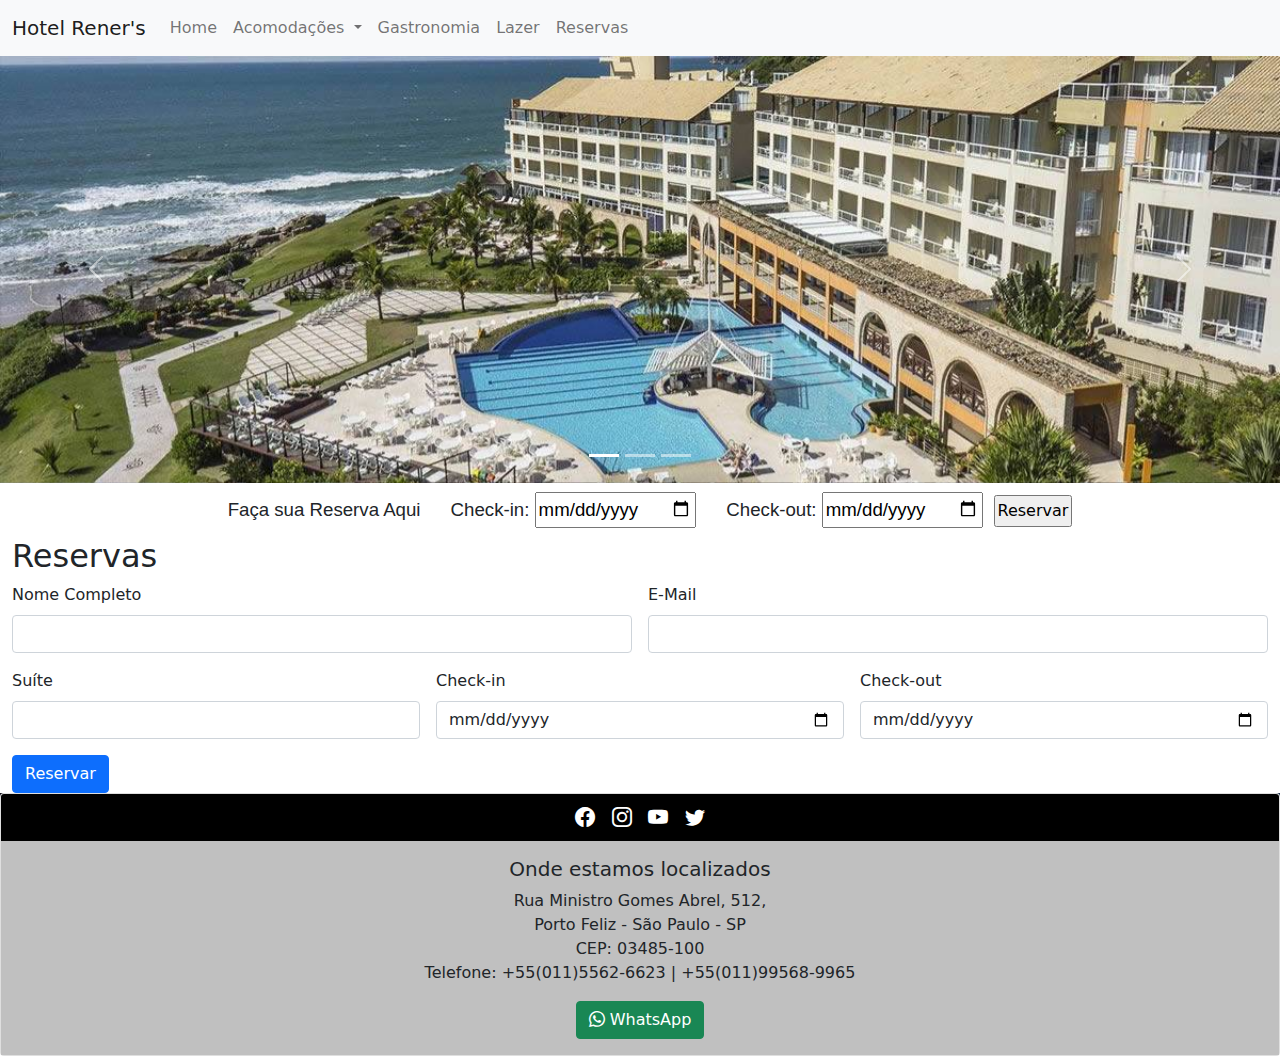
<file: reservas.html>
<!DOCTYPE html>
<html lang="pt-BR">
<head>
    <meta charset="UTF-8">
    <meta http-equiv="X-UA-Compatible" content="IE=edge">
    <meta name="viewport" content="width=device-width, initial-scale=1.0">
    <title>Hotel Rener's</title>
    <link rel="stylesheet" href="css/bootstrap.min.css">
    <link rel="stylesheet" href="https://cdn.jsdelivr.net/npm/bootstrap-icons@1.8.1/font/bootstrap-icons.css">
    <link rel="stylesheet" href="css/styles.css">
</head>
<body>
    <!-- Início da barra de navegação -->
    <nav class="navbar navbar-expand-lg navbar-light bg-light">
        <div class="container-fluid">
          <a class="navbar-brand" href="index.html">Hotel Rener's</a>
          <button class="navbar-toggler" type="button" data-bs-toggle="collapse" data-bs-target="#navbarSupportedContent" aria-controls="navbarSupportedContent" aria-expanded="false" aria-label="Toggle navigation">
            <span class="navbar-toggler-icon"></span>
          </button>
          <div class="collapse navbar-collapse" id="navbarSupportedContent">
            <ul class="navbar-nav me-auto mb-2 mb-lg-0">
              <li class="nav-item">
                <a class="nav-link" href="index.html">Home</a>
              </li>
              <li class="nav-item dropdown">
                <a class="nav-link dropdown-toggle" href="#" id="navbarDropdown" role="button" data-bs-toggle="dropdown" aria-expanded="false">
                  Acomodações
                </a>
                <ul class="dropdown-menu" aria-labelledby="navbarDropdown">
                  <li><a class="dropdown-item" href="standard.html">Standard</a></li>
                  <li><a class="dropdown-item" href="master.html">Master</a></li>
                  <li><a class="dropdown-item" href="presidential.html">Presidential</a></li>
                </ul>
              </li>
              <li class="nav-item">
                <a class="nav-link" href="gastronomia.html">Gastronomia</a>
              </li>
              <li class="nav-item">
                <a class="nav-link" href="lazer.html">Lazer</a>
              </li>
              <li class="nav-item">
                <a class="nav-link" href="reservas.html">Reservas</a>
              </li>
            </ul>
          </div>
        </div>
      </nav>
    <!-- Fim da barra de navegação -->
    <!-- Início do carousel -->
    <div id="carouselExampleIndicators" class="carousel slide" data-bs-ride="carousel">
        <div class="carousel-indicators">
          <button type="button" data-bs-target="#carouselExampleIndicators" data-bs-slide-to="0" class="active" aria-current="true" aria-label="Slide 1"></button>
          <button type="button" data-bs-target="#carouselExampleIndicators" data-bs-slide-to="1" aria-label="Slide 2"></button>
          <button type="button" data-bs-target="#carouselExampleIndicators" data-bs-slide-to="2" aria-label="Slide 3"></button>
        </div>
        <div class="carousel-inner">
          <div class="carousel-item active">
            <img src="img/hotel.jpg" class="d-block w-100" alt="...">
          </div>
          <div class="carousel-item">
            <img src="img/hotelll.png" class="d-block w-100" alt="...">
          </div>
          <div class="carousel-item">
            <img src="img/hotell.jpg" class="d-block w-100" alt="...">
          </div>
        </div>
        <button class="carousel-control-prev" type="button" data-bs-target="#carouselExampleIndicators" data-bs-slide="prev">
          <span class="carousel-control-prev-icon" aria-hidden="true"></span>
          <span class="visually-hidden">Previous</span>
        </button>
        <button class="carousel-control-next" type="button" data-bs-target="#carouselExampleIndicators" data-bs-slide="next">
          <span class="carousel-control-next-icon" aria-hidden="true"></span>
          <span class="visually-hidden">Next</span>
        </button>
      </div>
    <!-- Fim do carousel -->

    <!-- Inicio do calendário -->
    <div class="container-fluid fundo-branco">
        <div class="row">
            <div class="col">
                <form id="reservas_superior">
                    <label>Faça sua Reserva Aqui</label>
                    <label>Check-in: 
                        <input type="date" id="checkin" required>
                    </label>
                    <label>Check-out: 
                        <input type="date" id="checkout" required>
                    </label>
                    <input type="submit" id="btnreservar" value="Reservar">
                </form>
            </div>
        </div>

        <div class="row">
          <div class="col">
            <h2>Reservas</h2>
            <!-- Início do form -->
            <form class="row g-3">
              <div class="col-md-6">
                <label for="inputNome" class="form-label">Nome Completo</label>
                <input type="text" class="form-control" id="inputNome">
              </div>
              <div class="col-md-6">
                <label for="inputemail" class="form-label">E-Mail</label>
                <input type="email" class="form-control" id="inputemail">
              </div>
              <div class="col-4">

                <label for="inputSuite" class="form-label">Suíte</label>
                <input type="text" class="form-control" id="inputSuite">

              </div>

              <div class="col-4">

                <label for="inputCheckin" class="form-label">Check-in</label>
                <input type="date" class="form-control" id="inputCheckin">

              </div>

              <div class="col-4">

                <label for="inputCheckout" class="form-label">Check-out</label>
                <input type="date" class="form-control" id="inputCheckout">

              </div>

              <div class="col-12">
                <button type="submit" class="btn btn-primary">Reservar</button>
              </div>
            </form>
            <!-- Fim do form -->

          </div>
        </div>


    </div>
    <!-- Início do calendário -->

    <!-- Início do rodapé(footer) -->
    <div class="card text-center">
      <div class="card-header fundo">
        <a href="http://www.facebook.com" target="_blank"><i class="bi bi-facebook"></i>
        </a>
        <a href="http://www.instagram.com" target="_blank"><i class="bi bi-instagram"></i>
        </a>
        <a href="http://www.youtube.com" target="_blank"><i class="bi bi-youtube"></i>
        </a>
        <a href="http://www.twitter.com" target="_blank"><i class="bi bi-twitter"></i>
        </a>
      </div>
      <div class="card-body fundo2">
        <h5 class="card-title">Onde estamos localizados</h5>
        <p class="card-text">
          Rua Ministro Gomes Abrel, 512, <br>
          Porto Feliz - São Paulo - SP <br>
          CEP: 03485-100 <br>
          Telefone: +55(011)5562-6623 | +55(011)99568-9965
        </p>
        <a href="https://wa.me/11995689965?text=Ola" class="btn btn-success"><i class="bi bi-whatsapp"></i> WhatsApp</a>
      </div>
    </div>
    <!-- Fim do rodapé(footer) -->
    <script src="js/bootstrap.min.js"></script>
</body>
</html>
</file>
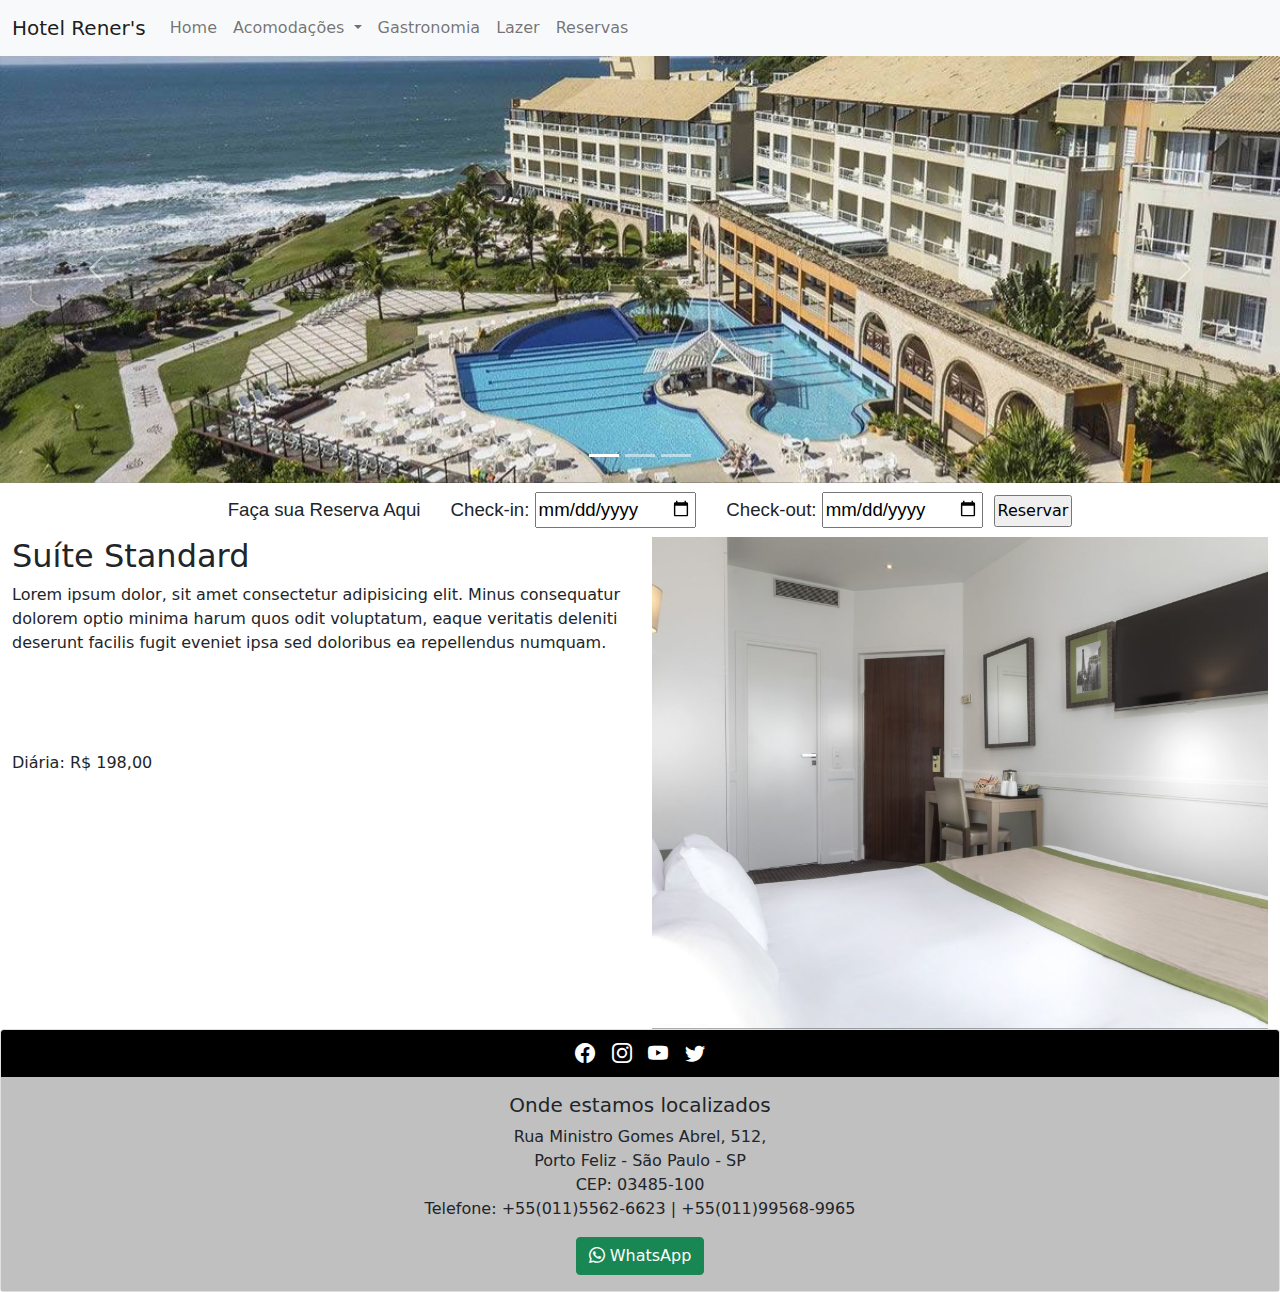
<file: standard.html>
<!DOCTYPE html>
<html lang="pt-BR">
<head>
    <meta charset="UTF-8">
    <meta http-equiv="X-UA-Compatible" content="IE=edge">
    <meta name="viewport" content="width=device-width, initial-scale=1.0">
    <title>Hotel Rener's</title>
    <link rel="stylesheet" href="css/bootstrap.min.css">
    <link rel="stylesheet" href="https://cdn.jsdelivr.net/npm/bootstrap-icons@1.8.1/font/bootstrap-icons.css">
    <link rel="stylesheet" href="css/styles.css">
</head>
<body>

    <!-- Início da barra de navegação -->
    <nav class="navbar navbar-expand-lg navbar-light bg-light">
        <div class="container-fluid">
          <a class="navbar-brand" href="index.html">Hotel Rener's</a>
          <button class="navbar-toggler" type="button" data-bs-toggle="collapse" data-bs-target="#navbarSupportedContent" aria-controls="navbarSupportedContent" aria-expanded="false" aria-label="Toggle navigation">
            <span class="navbar-toggler-icon"></span>
          </button>
          <div class="collapse navbar-collapse" id="navbarSupportedContent">
            <ul class="navbar-nav me-auto mb-2 mb-lg-0">
              <li class="nav-item">
                <a class="nav-link" href="index.html">Home</a>
              </li>
              <li class="nav-item dropdown">
                <a class="nav-link dropdown-toggle" href="#" id="navbarDropdown" role="button" data-bs-toggle="dropdown" aria-expanded="false">
                  Acomodações
                </a>
                <ul class="dropdown-menu" aria-labelledby="navbarDropdown">
                  <li><a class="dropdown-item" href="standard.html">Standard</a></li>
                  <li><a class="dropdown-item" href="master.html">Master</a></li>
                  <li><a class="dropdown-item" href="presidential.html">Presidential</a></li>
                </ul>
              </li>
              <li class="nav-item">
                <a class="nav-link" href="gastronomia.html">Gastronomia</a>
              </li>
              <li class="nav-item">
                <a class="nav-link" href="lazer.html">Lazer</a>
              </li>
              <li class="nav-item">
                <a class="nav-link" href="reservas.html">Reservas</a>
              </li>
            </ul>
          </div>
        </div>
      </nav>
    <!-- Fim da barra de navegação -->

    <!-- Início do carousel -->
    <div id="carouselExampleIndicators" class="carousel slide" data-bs-ride="carousel">
        <div class="carousel-indicators">
          <button type="button" data-bs-target="#carouselExampleIndicators" data-bs-slide-to="0" class="active" aria-current="true" aria-label="Slide 1"></button>
          <button type="button" data-bs-target="#carouselExampleIndicators" data-bs-slide-to="1" aria-label="Slide 2"></button>
          <button type="button" data-bs-target="#carouselExampleIndicators" data-bs-slide-to="2" aria-label="Slide 3"></button>
        </div>
        <div class="carousel-inner">
          <div class="carousel-item active">
            <img src="img/hotel.jpg" class="d-block w-100" alt="...">
          </div>
          <div class="carousel-item">
            <img src="img/hotelll.png" class="d-block w-100" alt="...">
          </div>
          <div class="carousel-item">
            <img src="img/hotell.jpg" class="d-block w-100" alt="...">
          </div>
        </div>
        <button class="carousel-control-prev" type="button" data-bs-target="#carouselExampleIndicators" data-bs-slide="prev">
          <span class="carousel-control-prev-icon" aria-hidden="true"></span>
          <span class="visually-hidden">Previous</span>
        </button>
        <button class="carousel-control-next" type="button" data-bs-target="#carouselExampleIndicators" data-bs-slide="next">
          <span class="carousel-control-next-icon" aria-hidden="true"></span>
          <span class="visually-hidden">Next</span>
        </button>
      </div>
    <!-- Fim do carousel -->

    <!-- Inicio do calendário -->
    <div class="container-fluid fundo-branco">
        <div class="row">
            <div class="col">
                <form id="reservas_superior">
                    <label>Faça sua Reserva Aqui</label>
                    <label>Check-in: 
                        <input type="date" id="checkin" required>
                    </label>
                    <label>Check-out: 
                        <input type="date" id="checkout" required>
                    </label>
                    <input type="submit" id="btnreservar" value="Reservar">
                </form>
            </div>
        </div>

        <div class="row">
          <div class="col-6">

            <h2>Suíte Standard</h2>
            <p>Lorem ipsum dolor, sit amet consectetur adipisicing elit. Minus consequatur dolorem optio minima harum quos odit voluptatum, eaque veritatis deleniti deserunt facilis fugit eveniet ipsa sed doloribus ea repellendus numquam.</p>
            <p>&nbsp;</p>
            <p>&nbsp;</p>
            <p>Diária: R$ 198,00</p>

          </div>
          <div class="col-6">
            <img src="img/quarto1.jpg" alt="" class="img100">
          </div>
        </div>
    </div>

    <!-- Início do calendário -->

    <!-- Início do rodapé(footer) -->

    <div class="card text-center">
      <div class="card-header fundo">
        <a href="http://www.facebook.com" target="_blank"><i class="bi bi-facebook"></i>
        </a>
        <a href="http://www.instagram.com" target="_blank"><i class="bi bi-instagram"></i>
        </a>
        <a href="http://www.youtube.com" target="_blank"><i class="bi bi-youtube"></i>
        </a>
        <a href="http://www.twitter.com" target="_blank"><i class="bi bi-twitter"></i>
        </a>
      </div>
      <div class="card-body fundo2">
        <h5 class="card-title">Onde estamos localizados</h5>
        <p class="card-text">
          Rua Ministro Gomes Abrel, 512, <br>
          Porto Feliz - São Paulo - SP <br>
          CEP: 03485-100 <br>
          Telefone: +55(011)5562-6623 | +55(011)99568-9965
        </p>
        <a href="https://wa.me/11995689965?text=Ola" class="btn btn-success"><i class="bi bi-whatsapp"></i> WhatsApp</a>
      </div>
    </div>

    <!-- Fim do rodapé(footer) -->
    <script src="js/bootstrap.min.js"></script>
</body>
</html>
</file>
<file: css/styles.css>
#reservas_superior {
  padding: 9px;
  text-align: center;
}
#reservas_superior label {
  font-family: helvetica;
  font-size: 14pt;
  margin-left: 20px;
  margin-right: 5px;
}
#reservas_superior input {
  padding: 2px;
}
.fundo {
  background-color: black;
}
.fundo a {
  text-decoration: none;
  font-size: 15pt;
  color: white;
  margin: 5px;
}
.fundo2 {
  background-color: silver;
}
.fundo-branco {
  background-color: #fff;
}
body {
  background-image: url("../img/hotel14.jpg");
  background-attachment: fixed;
  background-size: 100%;
}
.img100 {
  width: 100%;
  height: auto;
}
.h-100{
	width: 500px;
	height: 500px;
}
</file>
